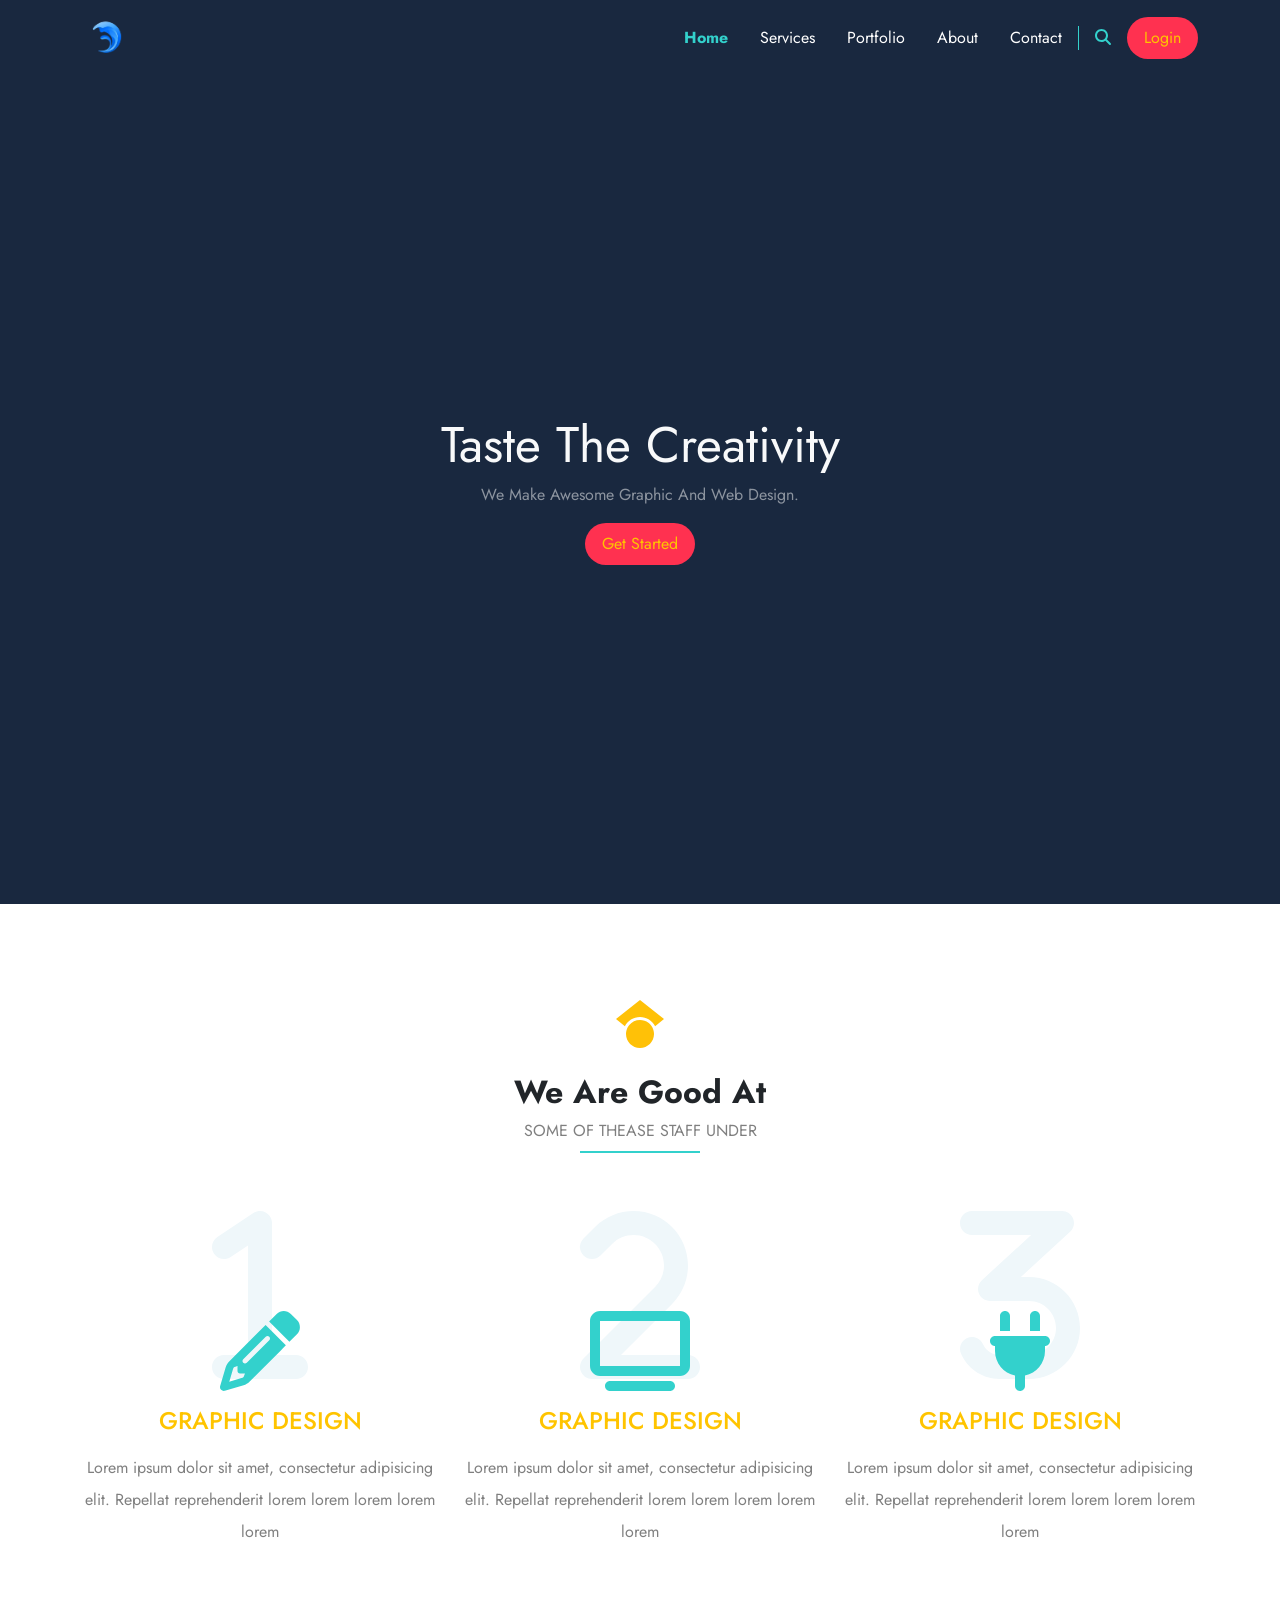
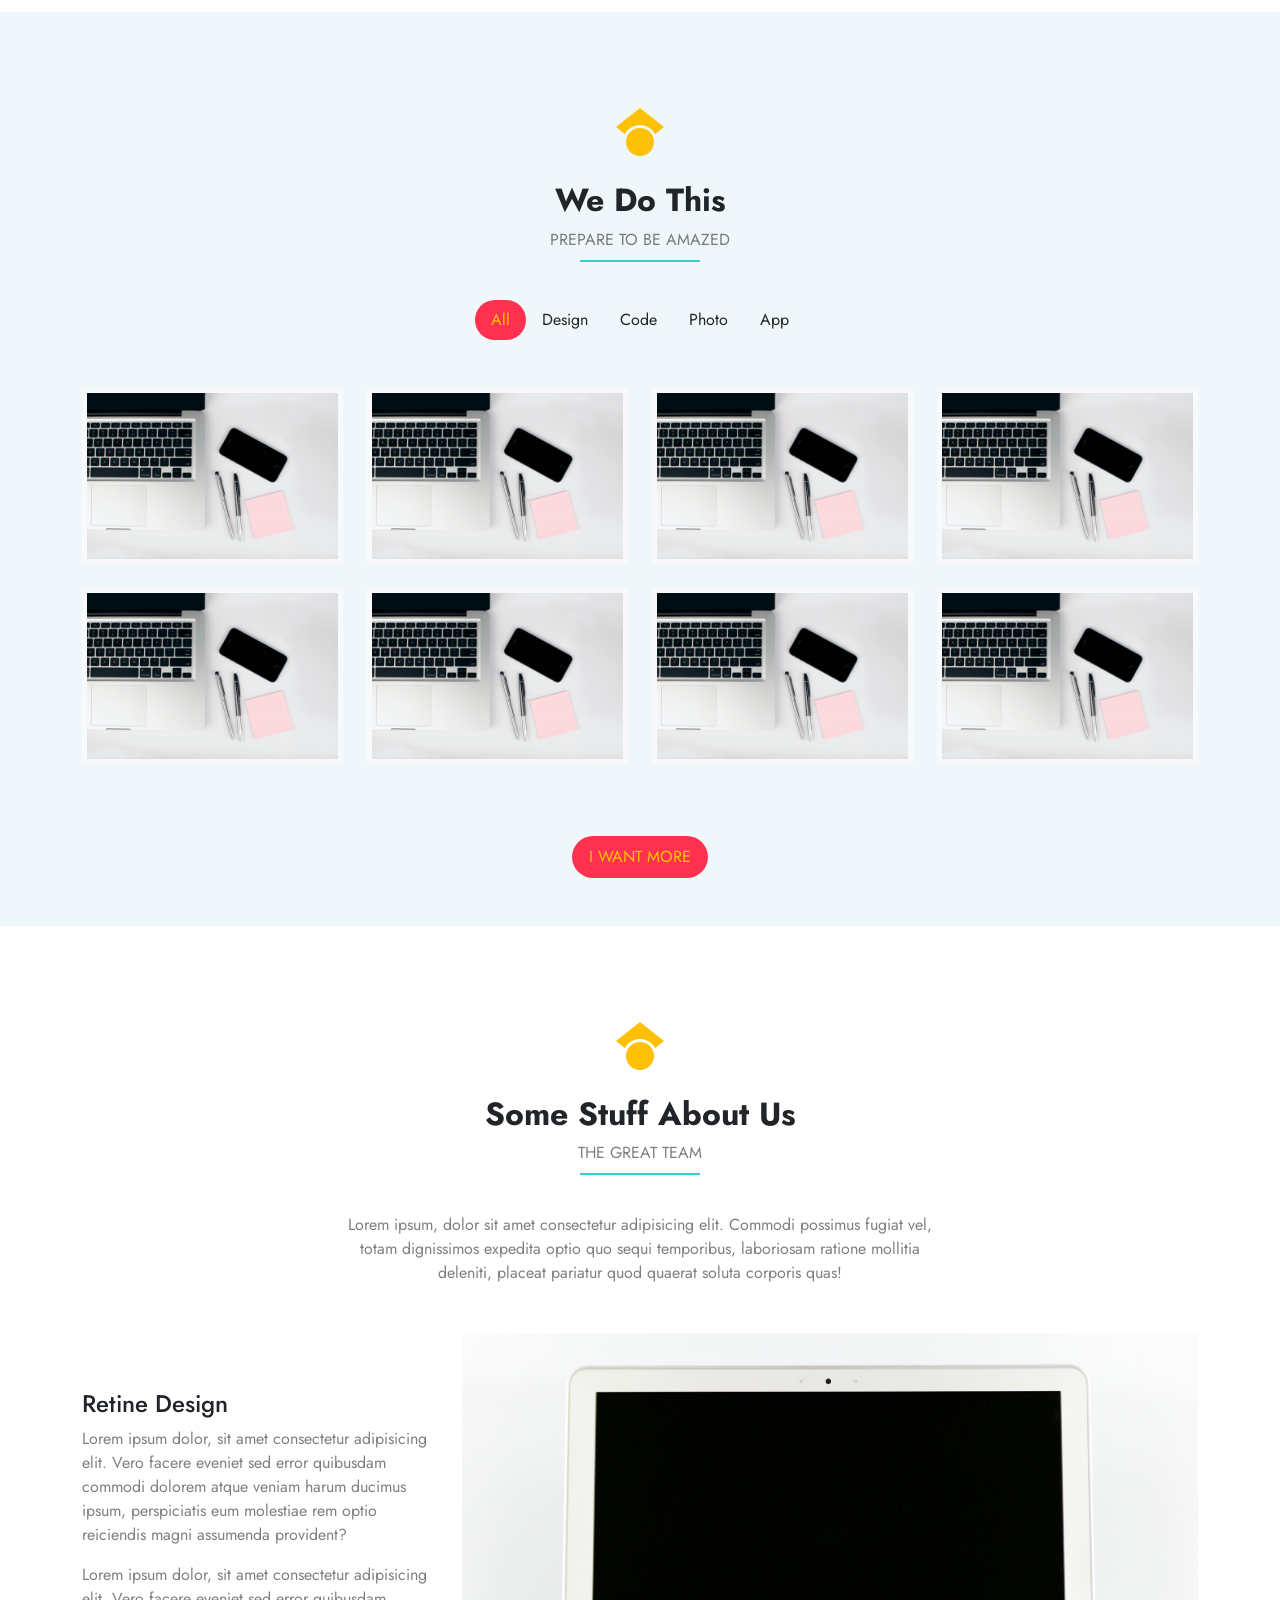
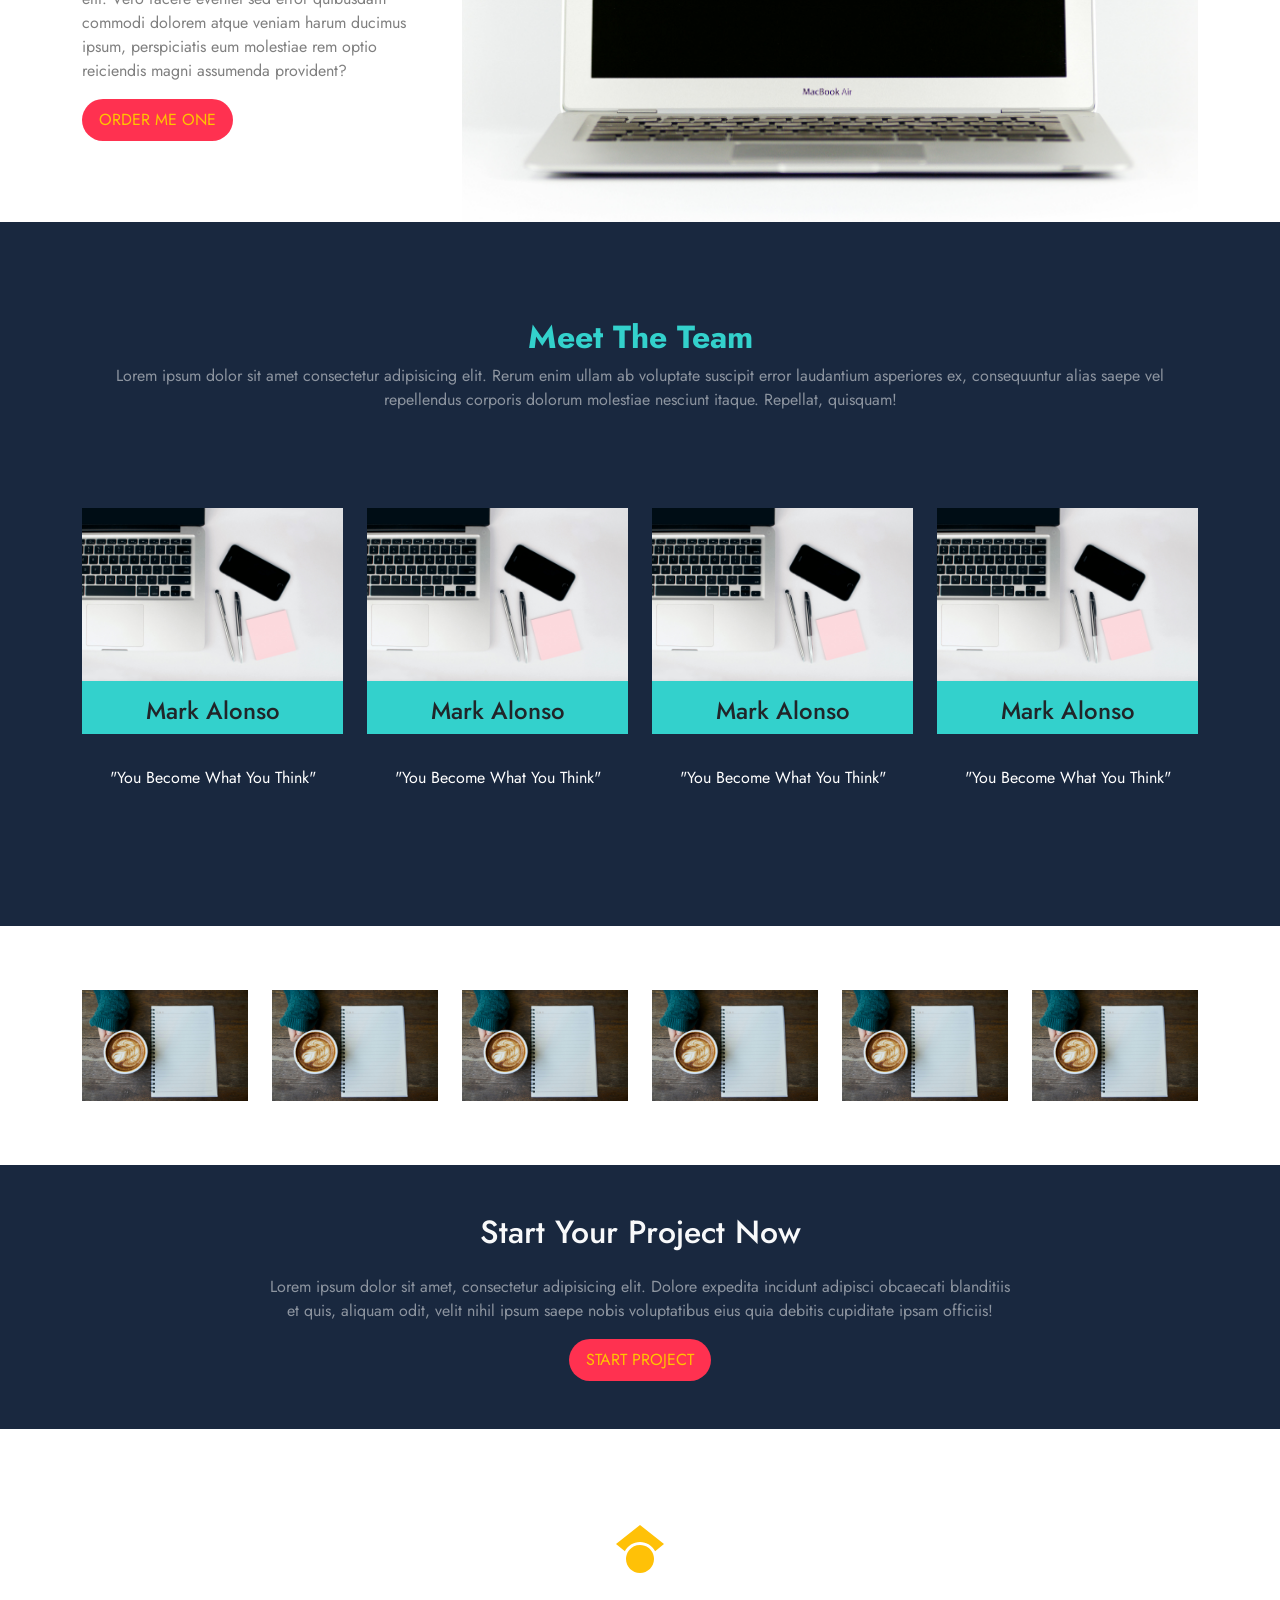
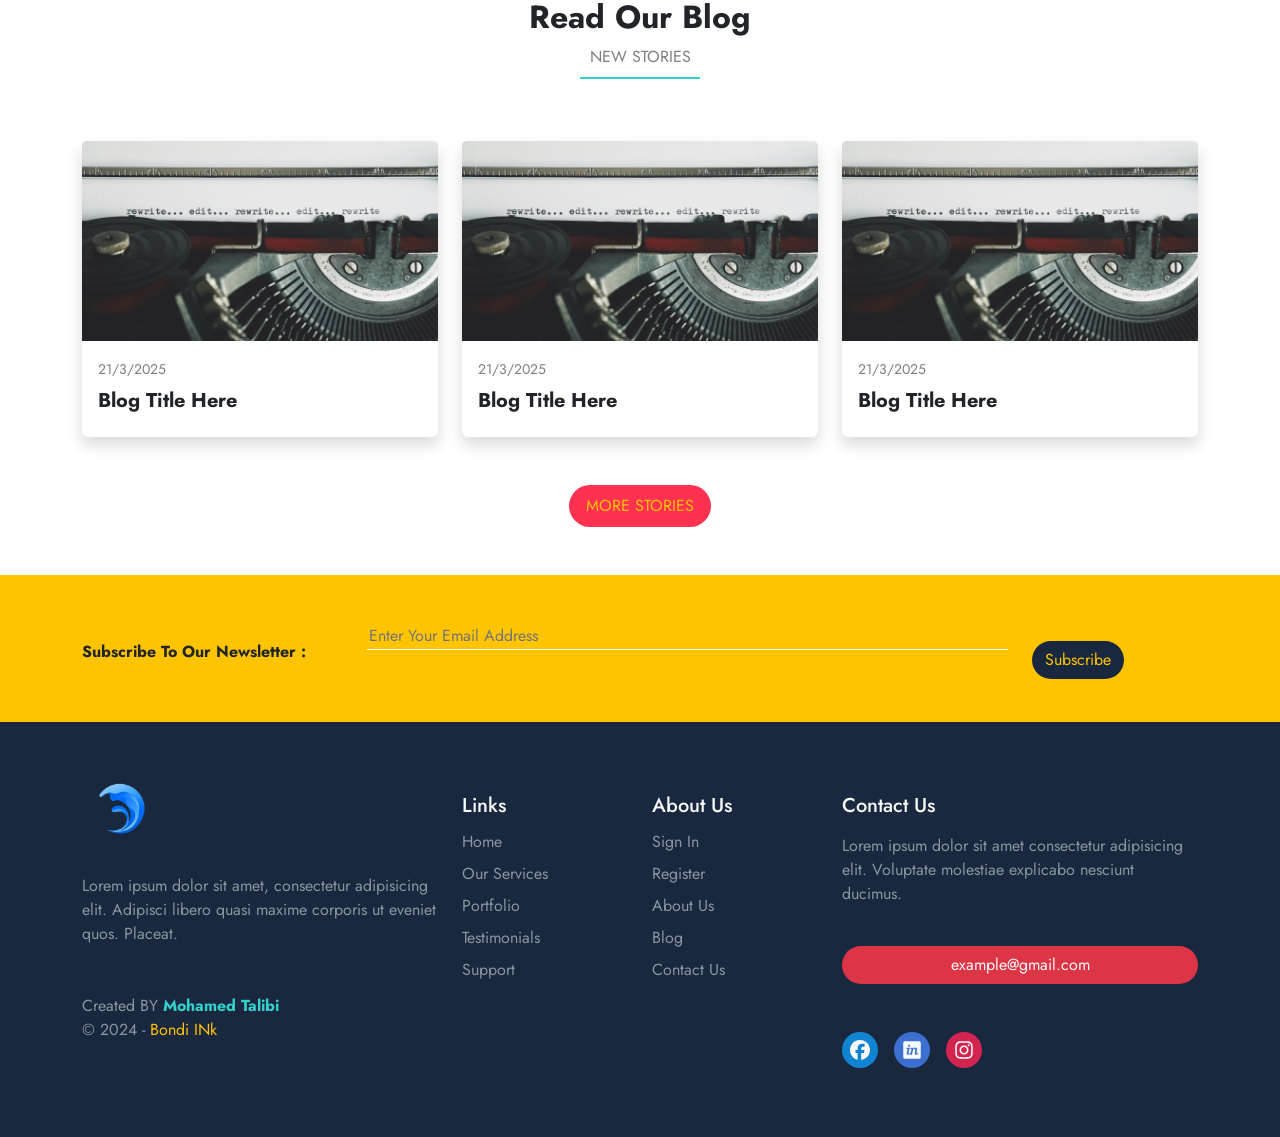
<file: Bootstrap-design/index.html>
<!DOCTYPE html>
<html lang="en">
<head>
    <meta charset="UTF-8">
    <meta name="viewport" content="width=device-width, initial-scale=1.0">
    <title>Bootstrap Design</title>

    <!-- bootstrap -->
    <link href="https://cdn.jsdelivr.net/npm/bootstrap@5.3.3/dist/css/bootstrap.min.css" rel="stylesheet" integrity="sha384-QWTKZyjpPEjISv5WaRU9OFeRpok6YctnYmDr5pNlyT2bRjXh0JMhjY6hW+ALEwIH" crossorigin="anonymous">

    <!-- css links -->
    <link rel="stylesheet" href="css/all.min.css">
    <link rel="stylesheet" href="css/bondi.css">

    <!-- google fonts -->
    <link rel="preconnect" href="https://fonts.googleapis.com">
    <link rel="preconnect" href="https://fonts.gstatic.com" crossorigin>
    <link href="https://fonts.googleapis.com/css2?family=Cairo:wght@200..1000&family=Jost:ital,wght@0,100..900;1,100..900&family=Lato:ital,wght@0,100;0,300;0,400;0,700;0,900;1,100;1,300;1,400;1,700;1,900&family=Mona+Sans:ital,wght@0,200..900;1,200..900&family=Montserrat:ital,wght@0,100..900;1,100..900&family=Open+Sans:ital,wght@0,300..800;1,300..800&family=Parkinsans:wght@300..800&family=Poppins:ital,wght@0,100;0,200;0,300;0,400;0,500;0,600;0,700;0,800;0,900;1,100;1,200;1,300;1,400;1,500;1,600;1,700;1,800;1,900&family=Roboto+Mono:ital,wght@0,100..700;1,100..700&family=Roboto:ital,wght@0,100..900;1,100..900&family=Ubuntu:ital,wght@0,300;0,400;0,500;0,700;1,300;1,400;1,500;1,700&family=Work+Sans:ital,wght@0,100..900;1,100..900&display=swap" rel="stylesheet">
</head>

<body>
    <!-- start navbar -->
    <nav class="navbar navbar-expand-lg sticky-top">
        <div class="container">
            <a class="navbar-brand" href="">
                <img src="imgs/logo.png" alt="">
            </a>
            <button class="navbar-toggler" type="button" data-bs-toggle="collapse" data-bs-target="#main" aria-controls="main" aria-expanded="false" aria-label="Toggle navigation">
                <i class="fa-solid fa-bars"></i>
            </button>
            <div class="collapse navbar-collapse" id="main">
                <ul class="navbar-nav ms-auto mb-2 mb-lg-0">
                    <li class="nav-item">
                        <a class="nav-link p-lg-3 active fw-bold" aria-current="page" href="#">Home</a>
                    </li>
                    <li class="nav-item">
                        <a class="nav-link p-lg-3" href="#">Services</a>
                    </li>
                    <li class="nav-item">
                        <a class="nav-link p-lg-3" href="#">Portfolio</a>
                    </li>
                    <li class="nav-item">
                        <a class="nav-link p-lg-3" href="#">About</a>
                    </li>
                    <li class="nav-item">
                        <a class="nav-link p-lg-3" href="#">Contact</a>
                    </li>
                </ul>
                <div class="search ps-3 pe-3 d-none d-lg-block">
                    <i class="fa-solid fa-magnifying-glass"></i>
                </div>
                <a href="#" class="btn main-btn rounded-pill">Login</a>
            </div>
        </div>
    </nav>
    <!-- end navbar -->

    <!-- start landing -->
    <div class="landing d-flex align-items-center justify-content-center">
        <div class="text-center text-light">
            <h1 class="fw-normal">Taste The Creativity</h1>
            <p class="text-white-50">We Make Awesome Graphic And Web Design.</p>
            <a href="#" class="btn main-btn rounded-pill">Get Started</a>        
        </div>
    </div>
    <!-- end landing -->

    <!--  start features  -->
    <div class="features text-center pt-5 pb-5">
        <div class="container">
            <div class="main-title mt-5 mb-5 position-relative">
                <i class="fa-brands fa-google-scholar fa-3x text-warning mb-4"></i>
                <h2 class="fw-bold">We Are Good At</h2>
                <p class="text-black-50 text-uppercase">Some of thease staff under</p>
            </div>
            <div class="row">
                <div class="col-sm-12 col-md-6 col-lg-4">
                    <div class="feat">
                        <div class="icon-holder position-relative">
                            <i class="fa-solid fa-1 position-absolute bottom-0 number"></i>
                            <i class="fa-solid fa-pencil fa-5x position-absolute bottom-0 icon"></i>
                        </div>
                        <h4 class="mt-3 mb-3 text-uppercase">Graphic Design</h4>
                        <p class="text-black-50 lh-lg">Lorem ipsum dolor sit amet, consectetur adipisicing elit. Repellat reprehenderit lorem lorem lorem lorem lorem </p>
                    </div>
                </div>
                <div class="col-sm-12 col-md-6 col-lg-4">
                    <div class="feat">
                        <div class="icon-holder position-relative">
                            <i class="fa-solid fa-2 position-absolute bottom-0 number"></i>
                            <i class="fa-solid fa-tv fa-5x position-absolute bottom-0 icon"></i>
                        </div>
                        <h4 class="mt-3 mb-3 text-uppercase">Graphic Design</h4>
                        <p class="text-black-50 lh-lg">Lorem ipsum dolor sit amet, consectetur adipisicing elit. Repellat reprehenderit lorem lorem lorem lorem lorem </p>
                    </div>
                </div>
                <div class="col-sm-12 col-md-6 col-lg-4">
                    <div class="feat">
                        <div class="icon-holder position-relative">
                            <i class="fa-solid fa-3 position-absolute bottom-0 number"></i>
                            <i class="fa-solid fa-plug fa-5x position-absolute bottom-0 icon"></i>
                        </div>
                        <h4 class="mt-3 mb-3 text-uppercase">Graphic Design</h4>
                        <p class="text-black-50 lh-lg">Lorem ipsum dolor sit amet, consectetur adipisicing elit. Repellat reprehenderit lorem lorem lorem lorem lorem </p>
                    </div>
                </div>
            </div>
        </div>
    </div>
    <!--  end features  -->

    <!-- start our work -->
    <div class="our-work text-center pt-5 pb-5">
        <div class="container">
            <div class="main-title mt-5 mb-5 position-relative">
                <i class="fa-brands fa-google-scholar fa-3x text-warning mb-4"></i>
                <h2 class="fw-bold">We Do This</h2>
                <p class="text-black-50 text-uppercase">Prepare To Be Amazed</p>
            </div>
            <ul class="list-unstyled d-flex justify-content-center mt-5 mb-5">
                <li class="active rounded-pill">All</li>
                <li>Design</li>
                <li>Code</li>
                <li>Photo</li>
                <li>App</li>
            </ul>
            <div class="row">
                <div class="col-sm-6 col-md-4 col-lg-3">
                    <div class="box mb-4 bg-light" data-work="Application">
                        <img src="imgs/work.jpg" alt="" class="img-fluid">
                    </div>
                </div>
                <div class="col-sm-6 col-md-4 col-lg-3">
                    <div class="box mb-4 bg-light" data-work="Application">
                        <img src="imgs/work.jpg" alt="" class="img-fluid">
                    </div>
                </div>
                <div class="col-sm-6 col-md-4 col-lg-3">
                    <div class="box mb-4 bg-light" data-work="Application">
                        <img src="imgs/work.jpg" alt="" class="img-fluid">
                    </div>
                </div>
                <div class="col-sm-6 col-md-4 col-lg-3">
                    <div class="box mb-4 bg-light" data-work="Application">
                        <img src="imgs/work.jpg" alt="" class="img-fluid">
                    </div>
                </div>
                <div class="col-sm-6 col-md-4 col-lg-3">
                    <div class="box mb-4 bg-light" data-work="Application">
                        <img src="imgs/work.jpg" alt="" class="img-fluid">
                    </div>
                </div>
                <div class="col-sm-6 col-md-4 col-lg-3">
                    <div class="box mb-4 bg-light" data-work="Application">
                        <img src="imgs/work.jpg" alt="" class="img-fluid">
                    </div>
                </div>
                <div class="col-sm-6 col-md-4 col-lg-3">
                    <div class="box mb-4 bg-light" data-work="Application">
                        <img src="imgs/work.jpg" alt="" class="img-fluid">
                    </div>
                </div>
                <div class="col-sm-6 col-md-4 col-lg-3">
                    <div class="box mb-4 bg-light" data-work="Application">
                        <img src="imgs/work.jpg" alt="" class="img-fluid">
                    </div>
                </div>
            </div>
            <div class="d-flex justify-content-center mt-5">
                <a href="#" class="btn main-btn rounded-pill text-uppercase">I Want More</a>        
            </div>
        </div>
    </div>
    <!-- end our work -->

    <!-- start about -->
    <div class="about pt-5">
        <div class="container">
            <div class="main-title mt-5 mb-5 position-relative text-center">
                <i class="fa-brands fa-google-scholar fa-3x text-warning mb-4"></i>
                <h2 class="fw-bold">Some Stuff About Us</h2>
                <p class="text-black-50 text-uppercase">The Great Team</p>
            </div>
            <p class="description text-center mb-5 text-black-50 m-auto">
                Lorem ipsum, dolor sit amet consectetur adipisicing elit. Commodi possimus fugiat vel, totam dignissimos expedita optio quo sequi temporibus, laboriosam ratione mollitia deleniti, placeat pariatur quod quaerat soluta corporis quas!
            </p>
            <div class="row align-items-center">
                <div class="col-lg-4 text-center text-md-start mb-4">
                    <div class="text">
                        <h4>Retine Design</h4>
                        <p class="text-black-50 fs-6">Lorem ipsum dolor, sit amet consectetur adipisicing elit. Vero facere eveniet sed error quibusdam commodi dolorem 
                            atque veniam harum ducimus ipsum, perspiciatis eum molestiae rem optio reiciendis magni assumenda provident?
                        </p>
                        <p class="text-black-50 fs-6">Lorem ipsum dolor, sit amet consectetur adipisicing elit. Vero facere eveniet sed error quibusdam commodi dolorem 
                            atque veniam harum ducimus ipsum, perspiciatis eum molestiae rem optio reiciendis magni assumenda provident?
                        </p>
                        <a href="#" class="btn main-btn rounded-pill text-uppercase">Order Me One</a>        
                    </div>
                </div>
                <div class="col-lg-8">
                    <div class="image">
                        <img src="imgs/laptop.jpg" alt="" class="img-fluid">
                    </div>
                </div>
            </div>
        </div>
    </div>
    <!-- end about -->

    <!-- start team -->
    <div class="team pt-5 pb-5 text-center">
        <div class="container pb-5 pt-5">
            <h2 class="fw-bold">Meet The Team</h2>
            <p class="text-white-50 mb-5">Lorem ipsum dolor sit amet consectetur adipisicing elit. Rerum enim ullam ab voluptate suscipit 
                error laudantium asperiores ex, consequuntur alias saepe vel repellendus corporis dolorum molestiae nesciunt itaque. Repellat, 
                quisquam!
            </p>
            <div class="row pt-5">
                <div class="col-md-6 col-lg-3">
                    <div class="box">
                        <img src="imgs/work.jpg" alt="" class="img-fluid">
                        <h4 class="pt-3 pb-2">Mark Alonso</h4>
                        <blockquote class="text-white p-4 ">"You Become What You Think"</blockquote>
                    </div>
                </div>
                <div class="col-md-6 col-lg-3">
                    <div class="box">
                        <img src="imgs/work.jpg" alt="" class="img-fluid">
                        <h4 class="pt-3 pb-2">Mark Alonso</h4>
                        <blockquote class="text-white p-4 ">"You Become What You Think"</blockquote>
                    </div>
                </div>
                <div class="col-md-6 col-lg-3">
                    <div class="box">
                        <img src="imgs/work.jpg" alt="" class="img-fluid">
                        <h4 class="pt-3 pb-2">Mark Alonso</h4>
                        <blockquote class="text-white p-4 ">"You Become What You Think"</blockquote>
                    </div>
                </div>
                <div class="col-md-6 col-lg-3">
                    <div class="box">
                        <img src="imgs/work.jpg" alt="" class="img-fluid">
                        <h4 class="pt-3 pb-2">Mark Alonso</h4>
                        <blockquote class="text-white p-4 ">"You Become What You Think"</blockquote>
                    </div>
                </div>
            </div>
        </div>
    </div>
    <!-- end team -->

    <!-- start techs -->
    <div class="techs pt-5 pb-5 text-center">
        <div class="container">
            <div class="row align-items-center">
                <div class="col-sm-6 col-md-4 col-lg-2 mt-3 mb-3">
                    <img src="imgs/coffee.jpg" class="img-fluid" alt="">
                </div>
                <div class="col-sm-6 col-md-4 col-lg-2 mt-3 mb-3">
                    <img src="imgs/coffee.jpg" class="img-fluid" alt="">
                </div>
                <div class="col-sm-6 col-md-4 col-lg-2 mt-3 mb-3">
                    <img src="imgs/coffee.jpg" class="img-fluid" alt="">
                </div>
                <div class="col-sm-6 col-md-4 col-lg-2 mt-3 mb-3">
                    <img src="imgs/coffee.jpg" class="img-fluid" alt="">
                </div>
                <div class="col-sm-6 col-md-4 col-lg-2 mt-3 mb-3">
                    <img src="imgs/coffee.jpg" class="img-fluid" alt="">
                </div>
                <div class="col-sm-6 col-md-4 col-lg-2 mt-3 mb-3">
                    <img src="imgs/coffee.jpg" class="img-fluid" alt="">
                </div>
            </div>
        </div>
    </div>
    <!-- end techs -->

    <!-- start project -->
    <div class="project text-center pt-5 pb-5 text-light">
        <h2>Start Your Project Now</h2>
        <p class="text-white-50 m-auto mt-4 mb-3">Lorem ipsum dolor sit amet, consectetur adipisicing elit. Dolore expedita incidunt adipisci obcaecati blanditiis 
            et quis, aliquam odit, velit nihil ipsum saepe nobis voluptatibus eius quia debitis cupiditate ipsam officiis!
        </p>
        <a href="#" class="btn main-btn rounded-pill text-uppercase">Start Project</a>        
    </div>
    <!-- end project -->

    <!-- start blog -->
    <div class="blog pt-5 pb-5">
        <div class="container">
            <div class="main-title mt-5 mb-5 position-relative text-center">
                <i class="fa-brands fa-google-scholar fa-3x text-warning mb-4"></i>
                <h2 class="fw-bold">Read Our Blog</h2>
                <p class="text-black-50 text-uppercase">New Stories</p>
            </div>
            <div class="row pt-4">
                <div class="col-md-6 col-lg-4">
                    <div class="card border-0 shadow">
                        <img src="imgs/blog.jpg" class="card-img-top" alt="...">
                        <div class="card-body">
                            <span class="text-black-50" style="font-size: 14px;">21/3/2025</span>
                            <h5 class="card-title fw-bold mt-2">Blog Title Here</h5>
                        </div>
                    </div>
                </div>
                <div class="col-md-6 col-lg-4">
                    <div class="card border-0 shadow">
                        <img src="imgs/blog.jpg" class="card-img-top" alt="...">
                        <div class="card-body">
                            <span class="text-black-50" style="font-size: 14px;">21/3/2025</span>
                            <h5 class="card-title fw-bold mt-2">Blog Title Here</h5>
                        </div>
                    </div>
                </div>
                <div class="col-md-6 col-lg-4">
                    <div class="card border-0 shadow">
                        <img src="imgs/blog.jpg" class="card-img-top" alt="...">
                        <div class="card-body">
                            <span class="text-black-50" style="font-size: 14px;">21/3/2025</span>
                            <h5 class="card-title fw-bold mt-2">Blog Title Here</h5>
                        </div>
                    </div>
                </div>
            </div>
            <div class="d-flex justify-content-center mt-5">
                <a href="#" class="btn main-btn rounded-pill text-uppercase">More Stories</a>        
            </div>
        </div>
    </div>
    <!-- end blog -->

    <!-- start subscribe -->
    <div class="subscribe pt-5 pb-4 text-center text-md-start">
        <div class="container">
            <form class="row align-items-center">
                <div class="col-md-6 col-lg-3">
                    <div class="fw-bold mb-3">
                        Subscribe To Our Newsletter :
                    </div>
                </div>
                <div class="col-md-6 col-lg-7 mb-5">
                    <input type="email" name="email" class="w-100 bg-transparent text-secondary" id="" placeholder="Enter Your Email Address">
                </div>
                <div class="col-md-6 col-lg-2">
                    <input type="submit" value="Subscribe" class="btn rounded-pill">
                </div>
            </form>
        </div>
    </div>
    <!-- end subscribe -->

    

    <!-- start footer -->
    <div class="footer pt-5 pb-5 text-white-50 text-center text-md-start">
        <div class="container">
            <div class="row">
                <div class="col-md-6 col-lg-4">
                    <div class="infos">
                        <img src="imgs/logo.png" style="width: 80px; height: 80px;" class="img-fluid mb-4" alt="">
                        <p class="mb-5">
                            Lorem ipsum dolor sit amet, consectetur adipisicing elit. Adipisci libero quasi maxime corporis ut eveniet quos. 
                            Placeat.
                        </p>
                        <div class="copyright">
                            Created BY <span class=" fw-bold">Mohamed Talibi </span> 
                            <div>&copy; 2024 - <span>Bondi INk</span></div>
                        </div>
                    </div>
                </div>  
                <div class="col-md-6 col-lg-2">
                    <div class="links mt-4">
                        <h5 class="text-light">Links</h5>
                        <ul class="list-unstyled lh-lg">
                            <li>Home</li>
                            <li>Our Services</li>
                            <li>Portfolio</li>
                            <li>Testimonials</li>
                            <li>Support</li>
                        </ul>
                    </div>
                </div>
                <div class="col-md-6 col-lg-2">
                    <div class="links mt-4">
                        <h5 class="text-light">About Us</h5>
                        <ul class="list-unstyled lh-lg">
                            <li>Sign In</li>
                            <li>Register</li>
                            <li>About Us</li>
                            <li>Blog</li>
                            <li>Contact Us</li>
                        </ul>
                    </div>
                </div>
                <div class="col-md-6 col-lg-4">
                    <div class="contact">
                        <h5 class="text-light mt-4">Contact Us</h5>
                        <p class="mt-3">Lorem ipsum dolor sit amet consectetur adipisicing elit. Voluptate molestiae explicabo nesciunt ducimus.</p>
                        <a href="" class="btn rounded-pill bg-danger text-light w-100 mt-4">example@gmail.com</a>
                        <ul class="d-flex mt-5 list-unstyled gap-3">
                            <li>
                                <a href="" class="d-block text-light">
                                    <i class="fa-brands fa-facebook facebook rounded-circle p-2"></i>
                                </a>
                            </li>
                            <li>
                                <a href="" class="d-block text-light">
                                    <i class="fa-brands fa-invision linkedin rounded-circle p-2"></i>
                                </a>
                            </li>
                            <li>
                                <a href="" class="d-block text-light">
                                    <i class="fa-brands fa-instagram instagram rounded-circle p-2"></i>
                                </a>
                            </li>
                        </ul>
                    </div>
                </div>
            </div>
        </div>
    </div>
    <!-- end footer -->


    <!-- js -->
    <script src="js/all.min.js"></script>
    <script src="https://cdn.jsdelivr.net/npm/bootstrap@5.3.3/dist/js/bootstrap.bundle.min.js" integrity="sha384-YvpcrYf0tY3lHB60NNkmXc5s9fDVZLESaAA55NDzOxhy9GkcIdslK1eN7N6jIeHz" crossorigin="anonymous"></script>
</body>
</html>
</file>
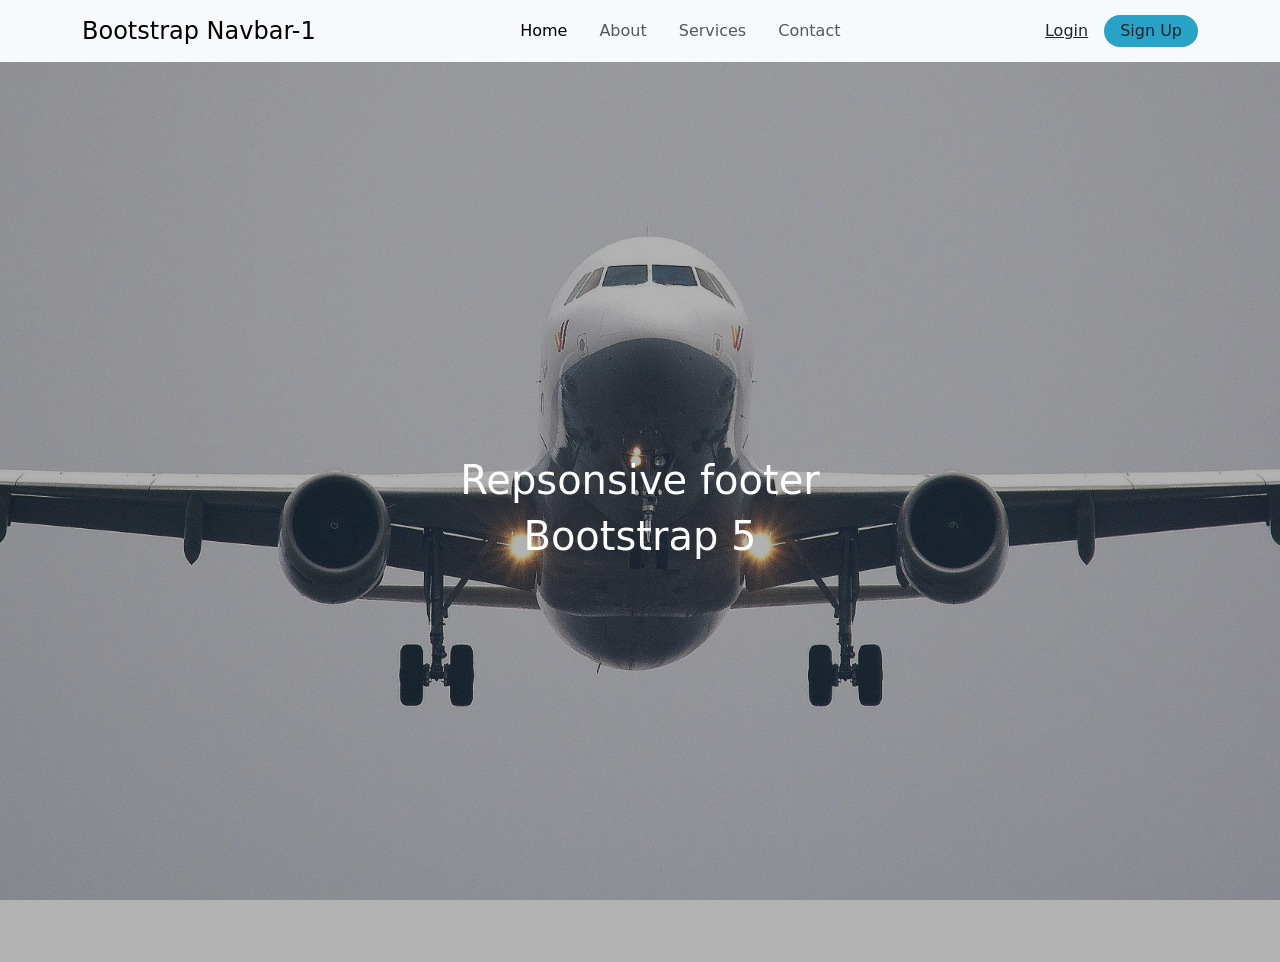
<file: reponsive-navs/nav-1/index.html>
<!DOCTYPE html>
<html lang="en">
<head>
    <meta charset="UTF-8">
    <meta name="viewport" content="width=device-width, initial-scale=1.0">
    <title>Bootstrap Nav-1</title>
    <!-- bootstrap link -->
    <link href="https://cdn.jsdelivr.net/npm/bootstrap@5.3.3/dist/css/bootstrap.min.css" rel="stylesheet" integrity="sha384-QWTKZyjpPEjISv5WaRU9OFeRpok6YctnYmDr5pNlyT2bRjXh0JMhjY6hW+ALEwIH" crossorigin="anonymous">
    <!-- style link -->
    <link rel="stylesheet" href="style.css">
</head>
<body class="vh-100 overflow-hidden">
    <!-- start nav -->
    <nav class="navbar navbar-expand-lg bg-light">
        <div class="container">
            <!-- logo -->
            <a class="navbar-brand fs-4" href="#">Bootstrap Navbar-1</a>
            <!-- toggle btn -->
            <button class="navbar-toggler shadow-none border-0" type="button" data-bs-toggle="offcanvas" data-bs-target="#offcanvasNavbar" aria-controls="offcanvasNavbar">
                <span class="navbar-toggler-icon"></span>
            </button>
            <!-- sidebar -->
            <div class="sidebar offcanvas offcanvas-start" tabindex="-1" id="offcanvasNavbar" aria-labelledby="offcanvasNavbarLabel">
                <!-- sidebar header -->
                <div class="offcanvas-header text-dark borde-bottom">
                    <h5 class="offcanvas-title" id="offcanvasNavbarLabel">Bootstrap Navbar-1</h5>
                    <button type="button" class="btn-close btn-close-dark shadow-none" data-bs-dismiss="offcanvas" aria-label="Close"></button>
                </div>
                <!-- sidebar body -->
                <div class="offcanvas-body d-flex flex-column flex-lg-row p-2 p-lg-0">
                    <ul class="navbar-nav justify-content-center align-items-center flex-grow-1 pe-3">
                        <li class="nav-item mx-2">
                            <a class="nav-link active" aria-current="page" href="#">Home</a>
                        </li>
                        <li class="nav-item mx-2">
                            <a class="nav-link" href="#">About</a>
                        </li>
                        <li class="nav-item mx-2">
                            <a class="nav-link" href="#">Services</a>
                        </li>
                        <li class="nav-item mx-2">
                            <a class="nav-link" href="#">Contact</a>
                        </li>
                    </ul>
                    <!-- login / Signup -->
                    <div class="d-flex flex-column flex-lg-row justify-content-center align-items-center gap-3">
                        <a href="" class="text-dark">Login</a>
                        <a href="" class="text-dark text-decoration-none px-3 py-1 rounded-4" style="background-color: #28a2c7;">Sign Up</a>
                    </div>
                </div>
            </div>
        </div>
    </nav>

    <main>
        <section class="w-100 vh-100 d-flex flex-column justify-content-center align-items-center text-white bg-transparent">
            <h1>Repsonsive footer</h1>
            <h1>Bootstrap 5</h1>
        </section>
    </main>
    <!-- js bootstrap link -->
    <script src="https://cdn.jsdelivr.net/npm/bootstrap@5.3.3/dist/js/bootstrap.bundle.min.js" integrity="sha384-YvpcrYf0tY3lHB60NNkmXc5s9fDVZLESaAA55NDzOxhy9GkcIdslK1eN7N6jIeHz" crossorigin="anonymous"></script>
</body>
</html>
</file>
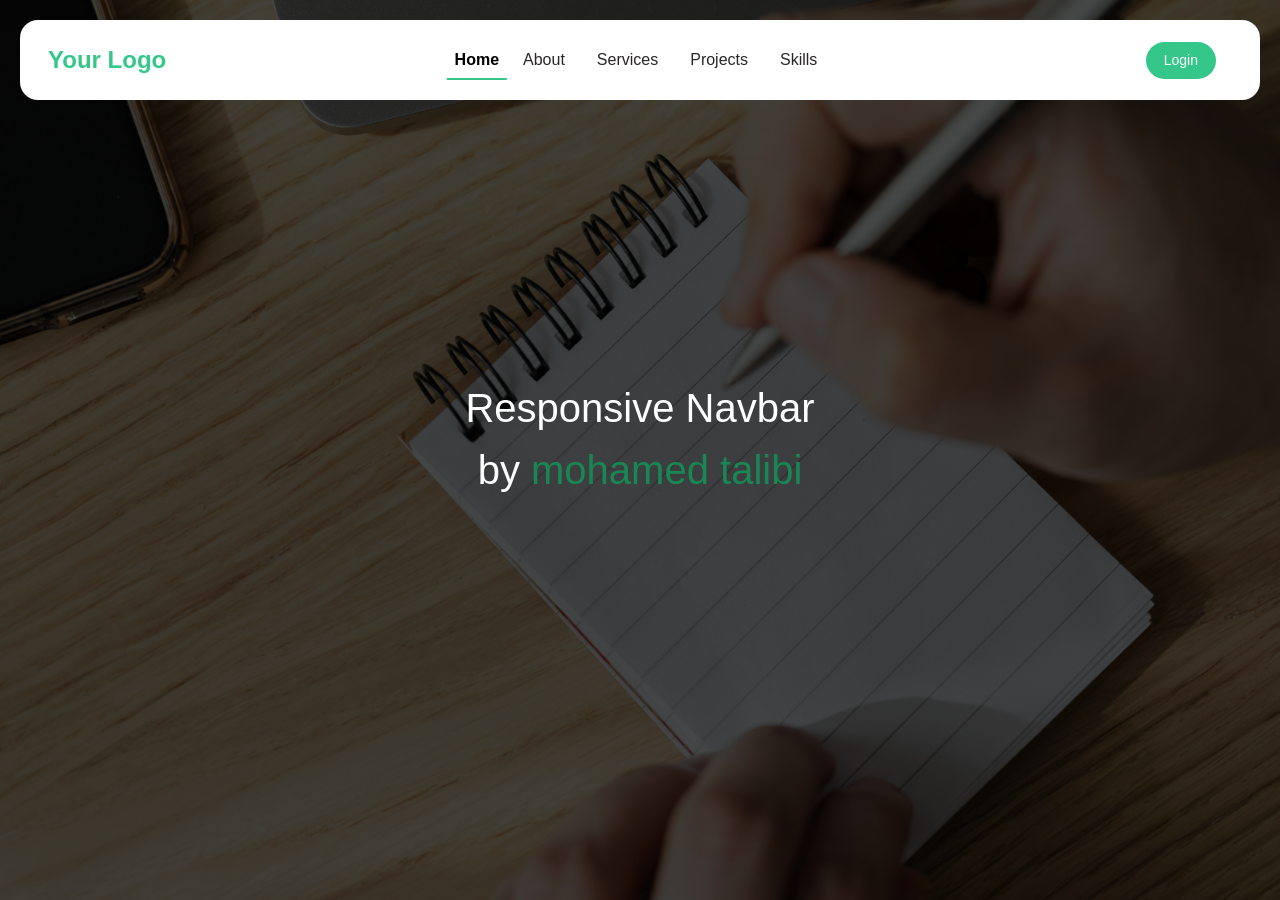
<file: reponsive-navs/nav-3/index.html>
<!DOCTYPE html>
<html lang="en">
<head>
    <meta charset="UTF-8">
    <meta name="viewport" content="width=device-width, initial-scale=1.0">
    <title>Bootstrap Nav-2</title>
    <!-- FontAwesome -->
    <link href="https://cdnjs.cloudflare.com/ajax/libs/font-awesome/6.7.2/css/all.min.css" rel="stylesheet" />
    <!-- Bootstrap -->
    <link href="https://cdn.jsdelivr.net/npm/bootstrap@5.3.3/dist/css/bootstrap.min.css" rel="stylesheet" integrity="sha384-QWTKZyjpPEjISv5WaRU9OFeRpok6YctnYmDr5pNlyT2bRjXh0JMhjY6hW+ALEwIH" crossorigin="anonymous">
    <!-- Custom CSS -->
    <link rel="stylesheet" href="style.css">
</head>

<body>
    <!-- start navbar -->
    <nav class="navbar navbar-expand-lg fixed-top">
        <div class="container-fluid">
            <a class="navbar-brand me-auto" href="#">Your Logo</a>
            <div class="offcanvas offcanvas-end" tabindex="-1" id="offcanvasNavbar" aria-labelledby="offcanvasNavbarLabel">
                <div class="offcanvas-header">
                    <h5 class="offcanvas-title" id="offcanvasNavbarLabel">Logo</h5>
                    <button type="button" class="btn-close" data-bs-dismiss="offcanvas" aria-label="Close"></button>
                </div>
                <div class="offcanvas-body">
                    <ul class="navbar-nav justify-content-center flex-grow-1 pe-3">
                        <li class="nav-item">
                            <a class="nav-link active fw-bold" aria-current="page" href="#">Home</a>
                        </li>
                        <li class="nav-item">
                            <a class="nav-link mx-lg-2" href="#">About</a>
                        </li>
                        <li class="nav-item">
                            <a class="nav-link mx-lg-2" href="#">Services</a>
                        </li>
                        <li class="nav-item">
                            <a class="nav-link mx-lg-2" href="#">Projects</a>
                        </li>
                        <li class="nav-item">
                            <a class="nav-link mx-lg-2" href="#">Skills</a>
                        </li>
                    </ul>
                </div>
            </div>
            <a href="#" class="login-button mx-sm-3">Login</a>
            <button class="navbar-toggler pe-0" type="button" data-bs-toggle="offcanvas" data-bs-target="#offcanvasNavbar" aria-controls="offcanvasNavbar" aria-label="Toggle navigation">
                <span class="navbar-toggler-icon"></span>
            </button>
        </div>
    </nav>             
    <!-- end navbar -->

    <!-- hero section -->
    <section class="hero-section">
        <div class="container d-flex align-items-center justify-content-center fs-1 text-white flex-column">
            <h1>Responsive Navbar</h1>
            <p>by <span class="text-success">mohamed talibi</span></p>
        </div>
    </seciton>
    <!-- end hero section -->

    <!-- Bootstrap JS -->
    <script src="https://cdn.jsdelivr.net/npm/bootstrap@5.3.3/dist/js/bootstrap.bundle.min.js" integrity="sha384-YvpcrYf0tY3lHB60NNkmXc5s9fDVZLESaAA55NDzOxhy9GkcIdslK1eN7N6jIeHz" crossorigin="anonymous"></script>
</body>
</html>
</file>
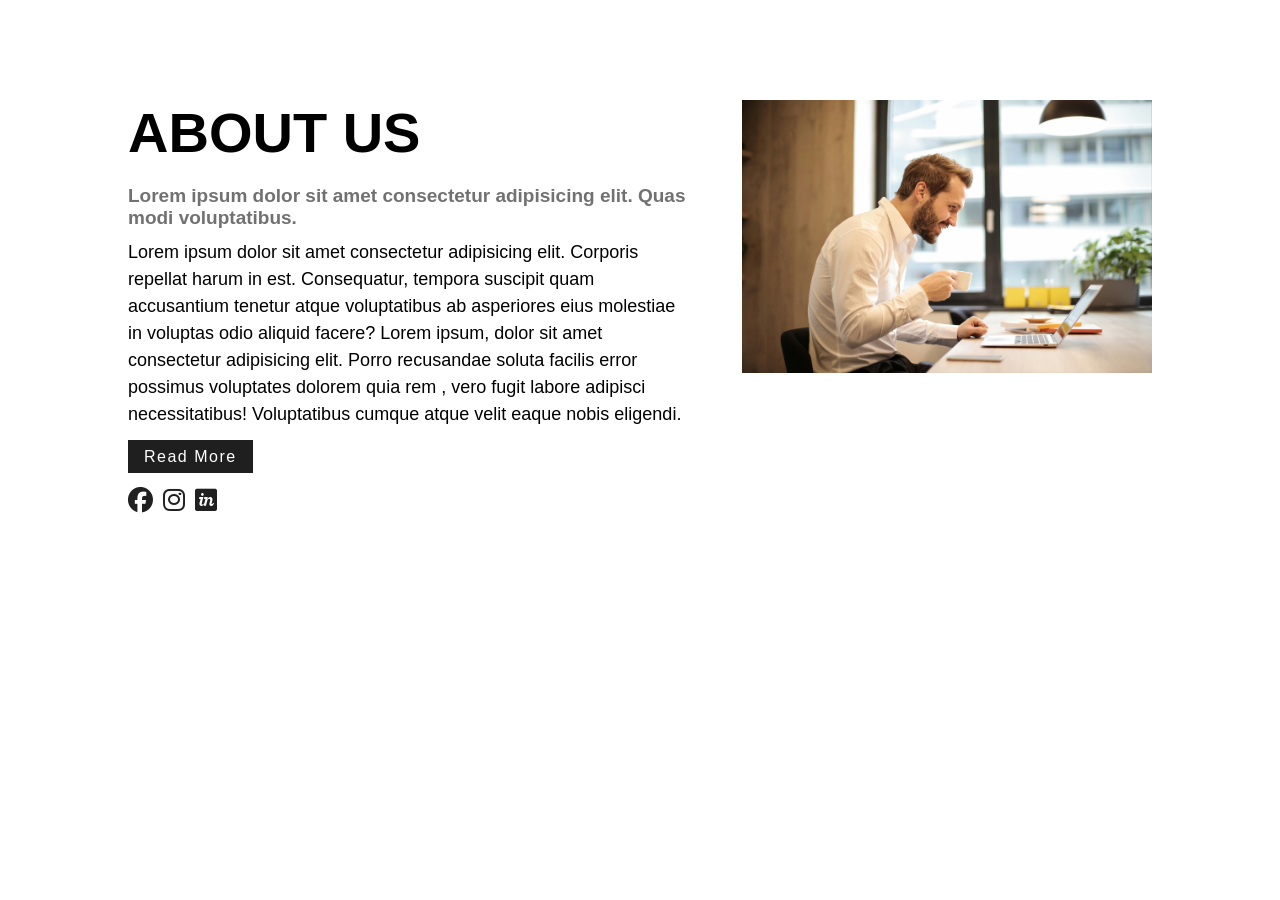
<file: responsive-about/about-1/index.html>
<!DOCTYPE html>
<html lang="en">
<head>
    <meta charset="UTF-8">
    <meta name="viewport" content="width=device-width, initial-scale=1.0">
    <title>About-1</title>

    <!-- FontAwesome -->
    <link href="https://cdnjs.cloudflare.com/ajax/libs/font-awesome/6.7.2/css/all.min.css" rel="stylesheet" />
    <!-- Custom CSS -->
    <link rel="stylesheet" href="style.css">
</head>
<body>
    <!-- start about -->
    <div class="about py-5 mb-5">
        <div class="about-container">
            <div class="about-content">
                <div class="title">
                    <h1>About Us</h1>
                </div>
                <div class="content">
                    <h3>
                        Lorem ipsum dolor sit amet consectetur adipisicing elit. Quas modi voluptatibus.
                    </h3>
                    <p>
                        Lorem ipsum dolor sit amet consectetur adipisicing elit. Corporis repellat harum in est. Consequatur, tempora suscipit 
                        quam accusantium tenetur atque voluptatibus ab asperiores eius molestiae in voluptas odio aliquid facere? Lorem ipsum, 
                        dolor sit amet consectetur adipisicing elit. Porro recusandae soluta facilis error possimus voluptates dolorem quia rem
                        , vero fugit labore adipisci necessitatibus! Voluptatibus cumque atque velit eaque nobis eligendi.
                    </p>
                    <div class="button">
                        <a href="">Read More</a>
                    </div>
                    <div class="social">
                        <a href="" class="facebook"><i class="fa-brands fa-facebook"></i></a>
                        <a href="" class="instagram"><i class="fa-brands fa-instagram"></i></a>
                        <a href="" class="linkedin"><i class="fa-brands fa-invision"></i></a>
                    </div>
                </div>
            </div>
            <div class="about-image">
                <img src="man.jpg" alt="">
            </div>
        </div>
    </div>
    <!-- end about -->

    <!-- Bootstrap JS -->
    <script src="https://cdn.jsdelivr.net/npm/bootstrap@5.3.3/dist/js/bootstrap.bundle.min.js" integrity="sha384-YvpcrYf0tY3lHB60NNkmXc5s9fDVZLESaAA55NDzOxhy9GkcIdslK1eN7N6jIeHz" crossorigin="anonymous"></script>
</body>
</html>
</file>
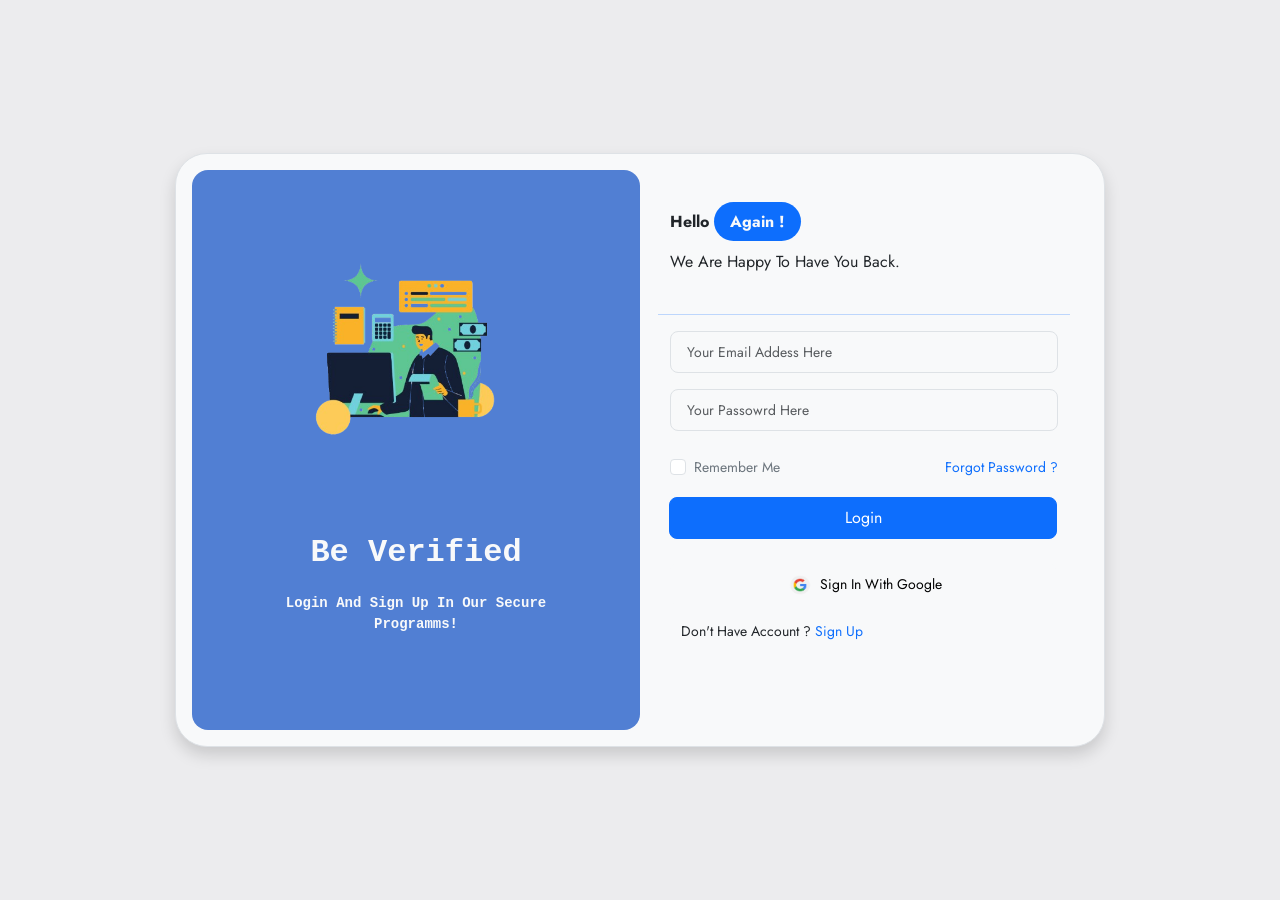
<file: responsive-login/login-1/index.html>
<!DOCTYPE html>
<html lang="en">
<head>
    <meta charset="UTF-8">
    <meta name="viewport" content="width=device-width, initial-scale=1.0">
    <title>Login</title>
    <!-- google fonts -->
    <link rel="preconnect" href="https://fonts.googleapis.com">
    <link rel="preconnect" href="https://fonts.gstatic.com" crossorigin>
    <link href="https://fonts.googleapis.com/css2?family=Cairo:wght@200..1000&family=Jost:ital,wght@0,100..900;1,100..900&family=Mona+Sans:ital,wght@0,200..900;1,200..900&family=Montserrat:ital,wght@0,100..900;1,100..900&family=Open+Sans:ital,wght@0,300..800;1,300..800&family=Parkinsans:wght@300..800&family=Poppins:ital,wght@0,100;0,200;0,300;0,400;0,500;0,600;0,700;0,800;0,900;1,100;1,200;1,300;1,400;1,500;1,600;1,700;1,800;1,900&family=Roboto+Mono:ital,wght@0,100..700;1,100..700&family=Ubuntu:ital,wght@0,300;0,400;0,500;0,700;1,300;1,400;1,500;1,700&family=Work+Sans:ital,wght@0,100..900;1,100..900&display=swap" rel="stylesheet">
    <!-- bootstrap link -->
    <link href="https://cdn.jsdelivr.net/npm/bootstrap@5.3.3/dist/css/bootstrap.min.css" rel="stylesheet" integrity="sha384-QWTKZyjpPEjISv5WaRU9OFeRpok6YctnYmDr5pNlyT2bRjXh0JMhjY6hW+ALEwIH" crossorigin="anonymous">
    <!-- css link -->
    <link rel="stylesheet" href="style/main.css">
</head>

<body>
    <div class="container d-flex justify-content-center align-items-center min-vh-100">
        <div class="row border rounded-5 p-3 bg-light shadow box-area">
            <!-- left boc -->
            <div class="col-md-6 rounded-4 d-flex justify-content-center align-items-center flex-column left-box" style="background-color: rgb(81, 127, 211);">
                <div class="featured-image">
                    <img src="images/login.png" alt="featured-image" class="img-fluid" style="width: 250px;">
                </div>
                <p class="fs-2 text-light" style="font-family: 'Courier New', Courier, monospace; font-weight: 700;">Be Verified</p>
                <small class="text-light text-wrap text-center mb-5" style="width: 17rem; font-family: 'Courier New', Courier, monospace; font-weight: 900;">Login And Sign Up In Our Secure Programms!</small>
            </div>

            <!-- right box -->
            <div class="col-md-6 right-box">
                <div class="row align-items-center">
                    <div class="header-text mb-4">
                        <p class="fw-bold">Hello <span class="bg-primary rounded-pill px-3 py-2  text-light w-25">Again !</span></p>
                        <p>We Are Happy To Have You Back.</p>
                    </div>

                    <hr class="text-primary">

                    <form action="" method="">
                        <div class="input-group mb-3">
                            <input type="email" name="" id="" class="form-control form-control-lg bg-light fs-6" placeholder="Your Email Addess Here">
                        </div>
                        <div class="input-group mb-4">
                            <input type="password" name="" id="" class="form-control form-control-lg bg-light fs-6" placeholder="Your Passowrd Here">
                        </div>
                        <div class="input-group mb-5 d-flex justify-content-between">
                            <div class="form-check">
                                <input type="checkbox" name="" class="form-check-input" id="formCheck">
                                <label for="checkFrom" class="form-check-label text-secondary"><small>Remember Me</small></label>
                            </div>
                            <div class="forgot">
                                <small><a href="" class="text-decoration-none">Forgot Password ?</a></small>
                            </div>
                            <!-- login button -->
                            <div class="input-group mt-3 mb-3">
                                <button type="submit" class="btn btn-lg btn-primary w-100 fs-6">Login</button>
                            </div>
                            <!-- google button -->
                            <div class="input-group mt-2 mb-3">
                                <button type="submit" class="btn btn-lg btn-light w-100 fs-6">
                                    <img src="images/google-logo.png" alt="" style="width: 30px; height: 20px;">
                                    <small>Sign In With Google</small>
                                </button>
                            </div>
                            <!-- dont have account ? -->
                            <div class="row">
                                <small>Don't Have Account ? <a href="" class="text-decoration-none">Sign Up</a></small>
                            </div>
                        </div>
                    </form>
                </div>
            </div>
        </div>
    </div>

    <!-- bootstrap js -->
    <script src="https://cdn.jsdelivr.net/npm/bootstrap@5.3.3/dist/js/bootstrap.bundle.min.js" integrity="sha384-YvpcrYf0tY3lHB60NNkmXc5s9fDVZLESaAA55NDzOxhy9GkcIdslK1eN7N6jIeHz" crossorigin="anonymous"></script>
</body>
</html>
</file>
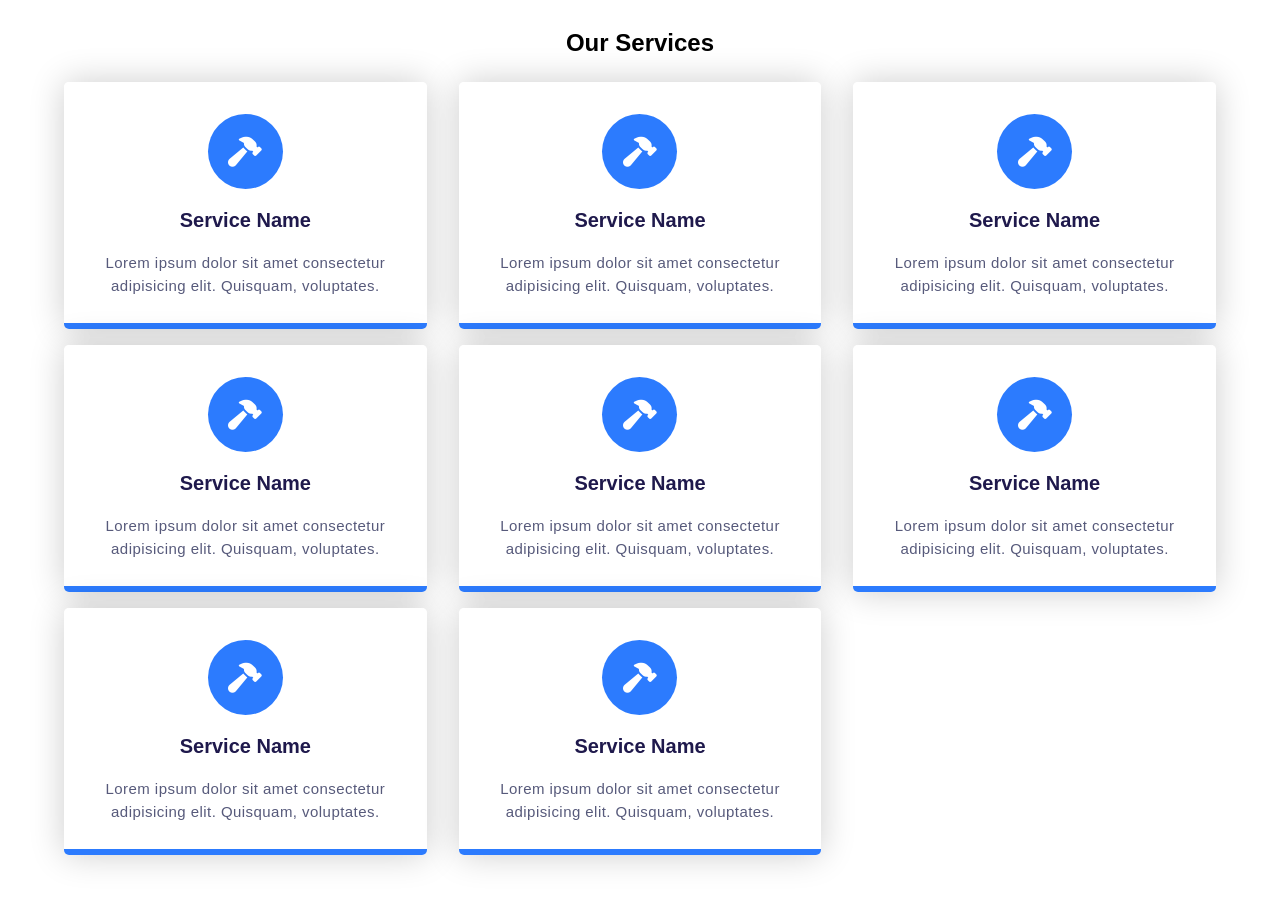
<file: responsive-services/services-1/index.html>
<!DOCTYPE html>
<html lang="en">
<head>
    <meta charset="UTF-8">
    <meta name="viewport" content="width=device-width, initial-scale=1.0">
    <title>Services</title>

    <!-- font awesom -->
    <link rel="stylesheet" href="https://cdnjs.cloudflare.com/ajax/libs/font-awesome/6.7.2/css/all.min.css">
    <!-- css link -->
    <link rel="stylesheet" href="style.css">
</head>
<body>
    <!-- start services -->
    <div class="services">
        <div class="row">
            <h2 class="services-head">Our Services</h2>
        </div>
        <div class="row">
            <div class="column">
                <div class="card">
                    <div class="icon-wrapper">
                        <i class="fa-solid fa-hammer"></i>
                    </div>
                    <h3>Service Name</h3>
                    <p>
                        Lorem ipsum dolor sit amet consectetur adipisicing elit. 
                        Quisquam, voluptates.
                    </p>
                </div>
            </div>
            <div class="column">
                <div class="card">
                    <div class="icon-wrapper">
                        <i class="fa-solid fa-hammer"></i>
                    </div>
                    <h3>Service Name</h3>
                    <p>
                        Lorem ipsum dolor sit amet consectetur adipisicing elit. 
                        Quisquam, voluptates.
                    </p>
                </div>
            </div>
            <div class="column">
                <div class="card">
                    <div class="icon-wrapper">
                        <i class="fa-solid fa-hammer"></i>
                    </div>
                    <h3>Service Name</h3>
                    <p>
                        Lorem ipsum dolor sit amet consectetur adipisicing elit. 
                        Quisquam, voluptates.
                    </p>
                </div>
            </div>
            <div class="column">
                <div class="card">
                    <div class="icon-wrapper">
                        <i class="fa-solid fa-hammer"></i>
                    </div>
                    <h3>Service Name</h3>
                    <p>
                        Lorem ipsum dolor sit amet consectetur adipisicing elit. 
                        Quisquam, voluptates.
                    </p>
                </div>
            </div>
            <div class="column">
                <div class="card">
                    <div class="icon-wrapper">
                        <i class="fa-solid fa-hammer"></i>
                    </div>
                    <h3>Service Name</h3>
                    <p>
                        Lorem ipsum dolor sit amet consectetur adipisicing elit. 
                        Quisquam, voluptates.
                    </p>
                </div>
            </div>
            <div class="column">
                <div class="card">
                    <div class="icon-wrapper">
                        <i class="fa-solid fa-hammer"></i>
                    </div>
                    <h3>Service Name</h3>
                    <p>
                        Lorem ipsum dolor sit amet consectetur adipisicing elit. 
                        Quisquam, voluptates.
                    </p>
                </div>
            </div>
            <div class="column">
                <div class="card">
                    <div class="icon-wrapper">
                        <i class="fa-solid fa-hammer"></i>
                    </div>
                    <h3>Service Name</h3>
                    <p>
                        Lorem ipsum dolor sit amet consectetur adipisicing elit. 
                        Quisquam, voluptates.
                    </p>
                </div>
            </div>
            <div class="column">
                <div class="card">
                    <div class="icon-wrapper">
                        <i class="fa-solid fa-hammer"></i>
                    </div>
                    <h3>Service Name</h3>
                    <p>
                        Lorem ipsum dolor sit amet consectetur adipisicing elit. 
                        Quisquam, voluptates.
                    </p>
                </div>
            </div>
        </div>
    </div>
    <!-- end services -->
</body>
</html>
</file>
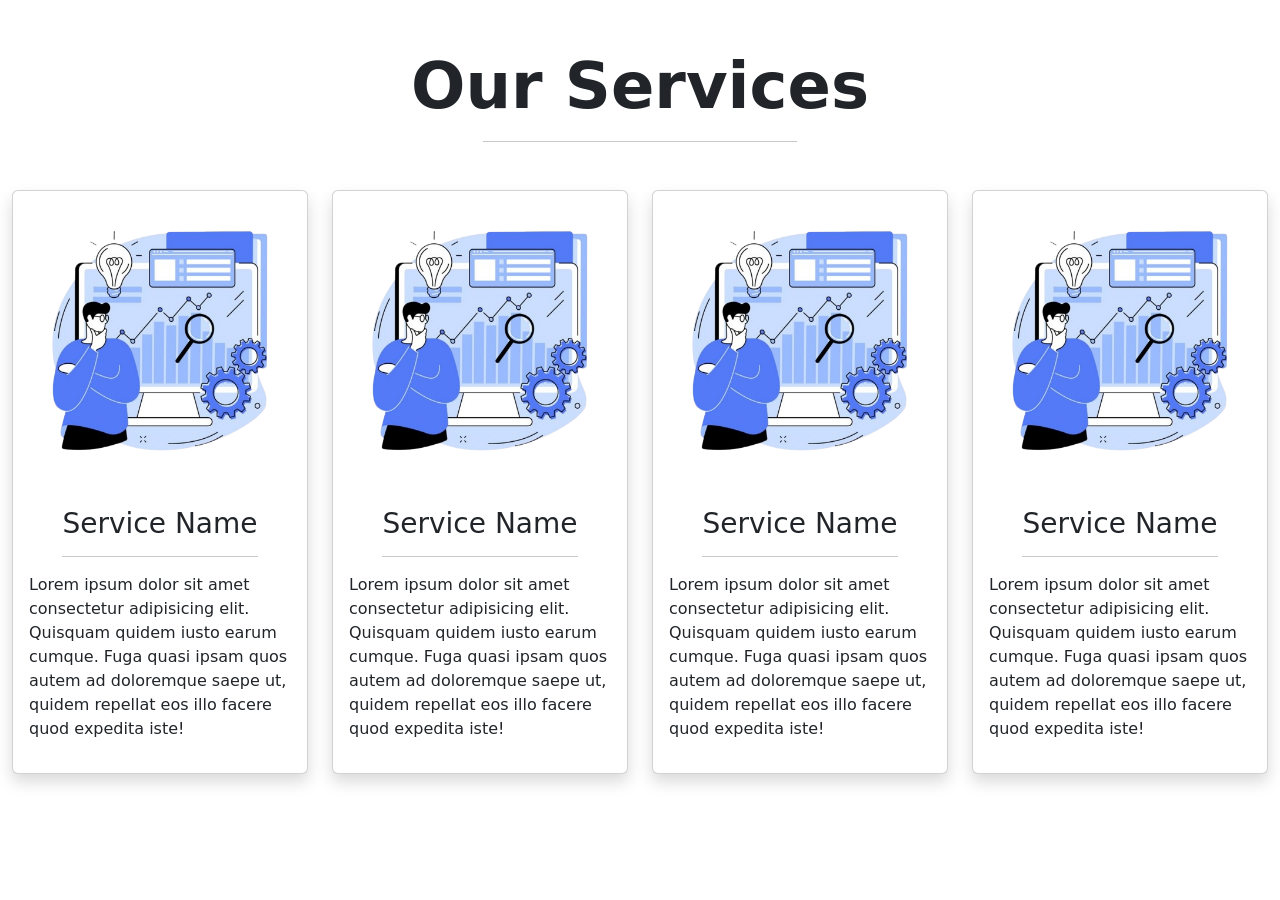
<file: responsive-services/services-2/index.html>
<!DOCTYPE html>
<html lang="en">
<head>
    <meta charset="UTF-8">
    <meta name="viewport" content="width=device-width, initial-scale=1.0">
    <title>Services</title>

    <!-- font awesom link -->
    <link rel="stylesheet" href="https://cdnjs.cloudflare.com/ajax/libs/font-awesome/6.7.2/css/all.min.css">
    <!-- bootstrap link -->
    <link href="https://cdn.jsdelivr.net/npm/bootstrap@5.3.3/dist/css/bootstrap.min.css" rel="stylesheet" integrity="sha384-QWTKZyjpPEjISv5WaRU9OFeRpok6YctnYmDr5pNlyT2bRjXh0JMhjY6hW+ALEwIH" crossorigin="anonymous">
    <!-- style link -->
    <link rel="stylesheet" href="style.css">
</head>
<body>
    <!-- stat services -->
    <div class="services pt-5 pb-5">
        <div class="container-fluid">
            <h1 class="text-center display-3 fw-bold">Our Services</h1>
            <hr class="mx-auto mb-5 mx-auto w-25">
            <div class="row mb-5">
                <div class="col-12 col-sm-6 col-md-3 m-auto">
                    <div class="card shadow">
                        <img src="coder.png" alt="" class="card-img-top">
                        <div class="card-body">
                            <h3 class="text-center">Service Name</h3>
                            <hr class="mx-auto w-75">
                            <p>
                                Lorem ipsum dolor sit amet consectetur adipisicing elit. Quisquam quidem iusto earum cumque. Fuga quasi ipsam 
                                quos autem ad doloremque saepe ut, quidem repellat eos illo facere quod expedita iste!
                            </p>
                        </div>
                    </div>
                </div>
                <div class="col-12 col-sm-6 col-md-3 m-auto">
                    <div class="card shadow">
                        <img src="coder.png" alt="" class="card-img-top">
                        <div class="card-body">
                            <h3 class="text-center">Service Name</h3>
                            <hr class="mx-auto w-75">
                            <p>
                                Lorem ipsum dolor sit amet consectetur adipisicing elit. Quisquam quidem iusto earum cumque. Fuga quasi ipsam 
                                quos autem ad doloremque saepe ut, quidem repellat eos illo facere quod expedita iste!
                            </p>
                        </div>
                    </div>
                </div>
                <div class="col-12 col-sm-6 col-md-3 m-auto">
                    <div class="card shadow">
                        <img src="coder.png" alt="" class="card-img-top">
                        <div class="card-body">
                            <h3 class="text-center">Service Name</h3>
                            <hr class="mx-auto w-75">
                            <p>
                                Lorem ipsum dolor sit amet consectetur adipisicing elit. Quisquam quidem iusto earum cumque. Fuga quasi ipsam 
                                quos autem ad doloremque saepe ut, quidem repellat eos illo facere quod expedita iste!
                            </p>
                        </div>
                    </div>
                </div>
                <div class="col-12 col-sm-6 col-md-3 m-auto">
                    <div class="card shadow">
                        <img src="coder.png" alt="" class="card-img-top">
                        <div class="card-body">
                            <h3 class="text-center">Service Name</h3>
                            <hr class="mx-auto w-75">
                            <p>
                                Lorem ipsum dolor sit amet consectetur adipisicing elit. Quisquam quidem iusto earum cumque. Fuga quasi ipsam 
                                quos autem ad doloremque saepe ut, quidem repellat eos illo facere quod expedita iste!
                            </p>
                        </div>
                    </div>
                </div>
            </div>
        </div>
    </div>
    <!-- end services -->

    <!-- js bootstrap link -->
    <script src="https://cdn.jsdelivr.net/npm/bootstrap@5.3.3/dist/js/bootstrap.bundle.min.js" integrity="sha384-YvpcrYf0tY3lHB60NNkmXc5s9fDVZLESaAA55NDzOxhy9GkcIdslK1eN7N6jIeHz" crossorigin="anonymous"></script>
</body>
</html>
</file>
<file: Bootstrap-design/css/bondi.css>
:root {
    --dark-color: #19283f;
    --green-color: #33d1cc ;
    --red-color: #ff3150;
    --yellow-color: #ffc400;
    --section-color: #eff7fa
}

body {
    font-family: "Jost", sans-serif;
}

.main-btn {
    background-color: var(--red-color);
    color: var(--yellow-color);
    padding: 0.5rem 1rem;
}

.main-btn:hover {
    background-color: var(--green-color);
    color: var(--dark-color);
    padding: 0.5rem 1rem;
}

.main-title::after {
    content: "";
    width: 120px;
    height: 2px;
    background-color: var(--green-color);
    position: absolute;
    bottom: -10px;
    left: 50%;
    transform: translateX(-50%);
}

/* start navbar */
.navbar {
    background-color: var(--dark-color);
}

.navbar .navbar-brand img {
    height: 50px;
    width: 50px;
}

.navbar .navbar-nav .nav-link {
    color: white;
}

.navbar .navbar-nav .nav-item .active, 
.navbar .navbar-nav .nav-item a:hover,
.navbar .navbar-nav .nav-item a:focus {
    color: var(--green-color) ;
}

.navbar .search {
    border-left: 1px solid var(--green-color);
}

.navbar .search svg {
    color: var(--green-color);
}

.navbar .navbar-toggler {
    color: white;
    font-size: 24px;
    border-color: white;
}

.navbar .navbar-toggler:focus {
    box-shadow: none;
}

.navbar .navbar-toggler[aria-expanded="true"] {
    border-color: var(--green-color);
}
/* end navbar */

/* start landing */
.landing  {
    background-color: var(--dark-color);
    min-height: calc(100vh - 72px);
}

.landing div h1 {
    font-size: 50px;
}

.landing div p {
    font-size: 16px;
}
/* end landing */

/* start features */
.features .icon-holder {
    height: 200px;
}

.features .icon-holder svg {
    left: 50%;
    transform: translateX(-50%);
}

.features .icon-holder .number {
    font-size: 12rem;
    color: var(--section-color);
}

.features .icon-holder .icon {
    color: var(--green-color);
}

.features .feat h4 {
    color: var(--yellow-color);
}
/* end features */

/* start our work */
.our-work {
    background-color: var(--section-color);
}

.our-work ul .active {
    background-color: var(--red-color);
    color: var(--yellow-color);
}

.our-work ul li {
    padding: 0.5rem 1rem;
    cursor: pointer;
}

.our-work ul li:not(.active):hover {
    color: var(--red-color);
}

.our-work .box {
    padding: 5px;
    overflow: hidden;
    position: relative;
}

.our-work .box::before {
    content: attr(data-work);
    position: absolute;
    background-color: rgb(51 209 204 / 76%);
    width: calc(100% - 10px);
    height: calc(100% - 10px);
    display: flex;
    justify-content: center;
    align-items: center;
    font-weight: bold;
    color: var(--dark-color);
    transition: 0.3s;
    font-size: 1.5rem;
    transform: translateX(calc(-100% - 5px));
}

.our-work .box:hover::before {
    transform: translateX(0);
}
/* end our work */

/* start about */
.about .description {
    max-width: 600px;
}
/* end about */

/* start team */
.team {
    background-color: var(--dark-color);
}

.team h2 {
    color: var(--green-color);
}

.team .box h4 {
    background-color: var(--green-color);
}
/* end team */

/* start project */
.project {
    background-color: var(--dark-color);
}

.project p {
    max-width: 750px;
}
/* end project */

/* start subscribe */
.subscribe {
    background-color: var(--yellow-color);
} 

.subscribe form input[type='email'] {
    border: none;
    border-bottom: 1px solid white;
}

.subscribe form input[type='email']:focus {
    outline: none;
}

.subscribe form input[type='submit'] {
    background-color: var(--dark-color);
    color: var(--yellow-color);
}
/* end subscribe */

/* start footer */
.footer {
    background-color: var(--dark-color);
}

.footer .copyright > span {
    color: var(--green-color);
}

.footer .copyright div span {
    color: var(--yellow-color);
}

.footer .contact ul svg {
    width: 20px;
    height: 20px;
}

.footer .facebook {
    background-color: #1084d1;
}

.footer .linkedin {
    background-color: #3b70d1;
}

.footer .instagram {
    background-color: #d32450;
}
/* end footer */
</file>
<file: reponsive-navs/nav-1/style.css>
body {
    background: url("airport.jpg") rgba(0, 0, 0, 0.3);
    background-blend-mode: multiply;
    background-position: center;
    background-size: cover;
    background-repeat: no-repeat;
}

@media (max-width: 991px) {
    .sidebar {
        backdrop-filter: blur(5px);
        color: white;
    }
}
</file>
<file: reponsive-navs/nav-3/style.css>
body {
    font-family: 'Lucida Sans', 'Lucida Sans Regular', 'Lucida Grande', 'Lucida Sans Unicode', Geneva, Verdana, sans-serif
}

/* start nav */
.navbar {
    background-color: #ffffff;
    height: 80px;
    margin: 20px;
    border-radius: 18px;
    padding: 0.5rem 1rem;
}
.navbar-brand {
    font-weight: 600;
    color: #17be79dd;
    font-size: 24px;
    transition: .3s color;
}

.login-button  {
    background-color: #17be79dd;
    color: white;
    font-size: 14px;
    padding: 8px 18px;
    border-radius: 50px;
    text-decoration: none;
    transition: 0.3s background-color;
}

.login-button:hover {
    background-color: #24d13bdd;
}

.navbar-toggler {
    border: none;
    font-size: 1.25rem;
}

.navbar-toggler:focus {
    box-shadow: none;
    outline: none;
}

.nav-link {
    color: #292626;
    position: relative;
}

.nav-link:hover, .nav-link.active{
    color: #0a0a0a;
    font-weight: 600;
    transition: .3s font-weight;
}

@media (min-width: 992px) {
    .nav-link::before {
        content: "";
        position: absolute;
        bottom: 0;
        left: 50%;
        transform: translateX(-50%);
        width: 0;
        height: 2px;
        background-color: #17be79dd;
        visibility: hidden;
        transition: 0.3s ease-in-out;
    }

    .nav-link:hover::before, .nav-link.active::before {
        width: 100%;
        visibility: visible;
    }
}
/* end nav */

/* start hero */
.hero-section {
    background: url("landing.jpg") no-repeat center;
    background-size: cover;
    width: 100%;
}

.hero-section::before  {
    background-color: rgba(0, 0, 0, 0.7);
    content: "";
    position: absolute;
    top: 0;
    right: 0;
    bottom: 0;
    left: 0;
}

.hero-section .container {
    height: 100vh;
    z-index: 1;
    position: relative;
}
/* end hero */
</file>
<file: responsive-about/about-1/style.css>
body {
    font-family:Verdana, Geneva, Tahoma, sans-serif;
}

* {
    margin: 0;
    padding: 0;
    box-sizing: border-box;
}

.about {
    width: 100%;
    min-height: 100vh;
}

.about .about-container {
    width: 80%;
    display: block;
    margin: auto;
    padding-top: 100px;
}

.about-content {
    float: left;
    width: 55%;
}

.about-image {
    float: right;
    width: 40%;
}

.about-image img {
    width: 100%;
    height: auto;
}

.about-content .title {
    text-transform: uppercase;
    font-size: 28px;
}

.about-content .content h3 {
    margin-top: 20px;
    font-size: 19px;
    color: #5c5b5bdd;
}

.about-content .content p {
    margin-top: 10px;
    margin-bottom: 20px;
    font-family: sans-serif;
    font-size: 18px;
    line-height: 1.5;
}

.about-content .content .button {
    margin-bottom: 20px;
}

.about-content .content .button a {
    background-color: #111010ee;
    padding: .5rem 1rem;
    color: #fff;
    text-decoration: none;
    letter-spacing: 1.5px;
    transition: .3s;
}

.about-content .content .button a:hover {
    background-color: rgb(29, 65, 185);
    border-radius: 50px;
}

.about-content .content .social {
    display: flex;
    gap: 10px;
}

.about-content .content .social a {
    color: #111010ee;
    font-size: 25px;
    text-decoration: none;
    transition: .3s;
}

.about-content .content .social .facebook:hover {
    background-color: #3551cfee;
    border-radius: 50px;
    padding: 3px 6px;
}

.about-content .content .social .linkedin:hover {
    background-color: #5ba4e7ee;
    border-radius: 50px;
    padding: 3px 6px;
}

.about-content .content .social .instagram:hover {
    background-color: #cc3a5fee;
    border-radius: 50px;
    padding: 3px 6px;
}

@media screen and (max-width: 768px) {
    .about .about-container {
        width: 80%;
        display: block;
        margin: auto;
        padding-top: 50px;
    }

    .about-content {
        float: none;
        width: 100%;
        display: block;
        margin: auto;
    }

    .about-image {
        float: none;
        width: 100%;
        display: block;
        margin: 15px auto;
    }

    .about-content .title {
        text-align: center;
        text-transform: uppercase;
        font-size: 24px;
    }

    .about-content .content h3 {
        margin-top: 20px;
        font-size: 17px;
        color: #5c5b5bdd;
    }

    .about-content .content p {
        margin-top: 10px;
        margin-bottom: 20px;
        font-family: sans-serif;
        font-size: 16px;
        line-height: 1.3;
    }

    .about-content .content .button {
        text-align: center;
    }

    .content .social {
        display: flex;
        gap: 10px;
        justify-content: center;
        align-items: center;
        margin-top: 20px;
    }
}
</file>
<file: responsive-login/login-1/style/main.css>
body {
    font-family: "Jost", sans-serif;
    background: #ececee;
}

/* left box */
.box-area {
    width: 930px;
}

/* right box  */
.right-box {
    padding: 40px 30px;
}

::placeholder {
    font-size: 14px;
}

/* small screens */
@media only screen and (max-width: 768px) {
    .box-area {
        margin: 0 10px;
    }

    .left-box {
        height: 100px;
        overflow: hidden;
    }

    .right-box {
        padding: 20px;
    }
}
</file>
<file: responsive-services/services-1/style.css>
* {
    padding: 0;
    margin: 0;
    box-sizing: border-box;
    font-family: 'Poppins', sans-serif;
}

/* start services */
.services {
    height: 100vh;
    width: 100%;
    display: grid;
    place-items: center;
}

.row {
    display: flex;
    flex-wrap: wrap;
}

.column {
    width: 100%;
    padding: 0 1em 1em 1em;
    text-align: center;
}

.card {
    width: 100%;
    height: 100%;
    padding: 2em 1.5em;
    background: linear-gradient(#ffffff 50%, #2c7bfe 50%);
    background-size: 100% 200%;
    background-position: 0 2.5%;
    border-radius: 5px;
    box-shadow: 0 0 35px rgba(0, 0, 0, 0.2);
    transition: .5s;
}

h3 {
    font-size: 20px;
    font-weight: 600;
    color: #1f194c;
    margin: 1em 0;
}

p {
    color: #575a7b;
    font-size: 15px;
    line-height: 1.5;
    letter-spacing: 0.03em;
}

.icon-wrapper {
    background-color: #2c7bfe;
    position: relative;
    margin: auto;
    font-size: 30px;
    height: 2.5em;
    width: 2.5em;
    color: #ffffff;
    border-radius: 50%;
    display: grid;
    place-items: center;
    transition: .5s ;
}

.card:hover {
    background-position: 0 100%;
} 

.card:hover .icon-wrapper {
    background-color: #ffffff;
    color: #2c7bfe;
}

.card:hover h3 {
    color: #ffffff;
}

.card:hover p {
    color: #dbd5d5;
}

@media screen  and (min-width: 768px) {
    .services {
        padding: 0 2em;
    }

    .column {
        flex: 0 50%;
        max-width: 50%;
    }
}

@media screen and (min-width: 992px) {
    .services {
        padding: 1em 3em;
    }

    .column {
        flex: 0 0 33.333%;
        max-width: 33.333%;
    }
}
/* end services */
</file>
<file: responsive-services/services-2/style.css>
* 
{
    margin: 0;
    padding: 0;
    box-sizing: border-box;
}

.card-img-top 
{
    width: 100%;
    height: 300px;
}

.card 
{
    z-index: 1;
    overflow: hidden;
    transition: .5s;
}

.card:hover 
{
    color: white;
}

.card::before 
{
    content: "";
    position: absolute;
    left: -100%;
    top: 0;
    background: #474aF0;
    width: 100%;
    height: 100%;
    transition: .5s;
    z-index: -1;
}

.card:hover::before 
{
    left: 0;
}
</file>
